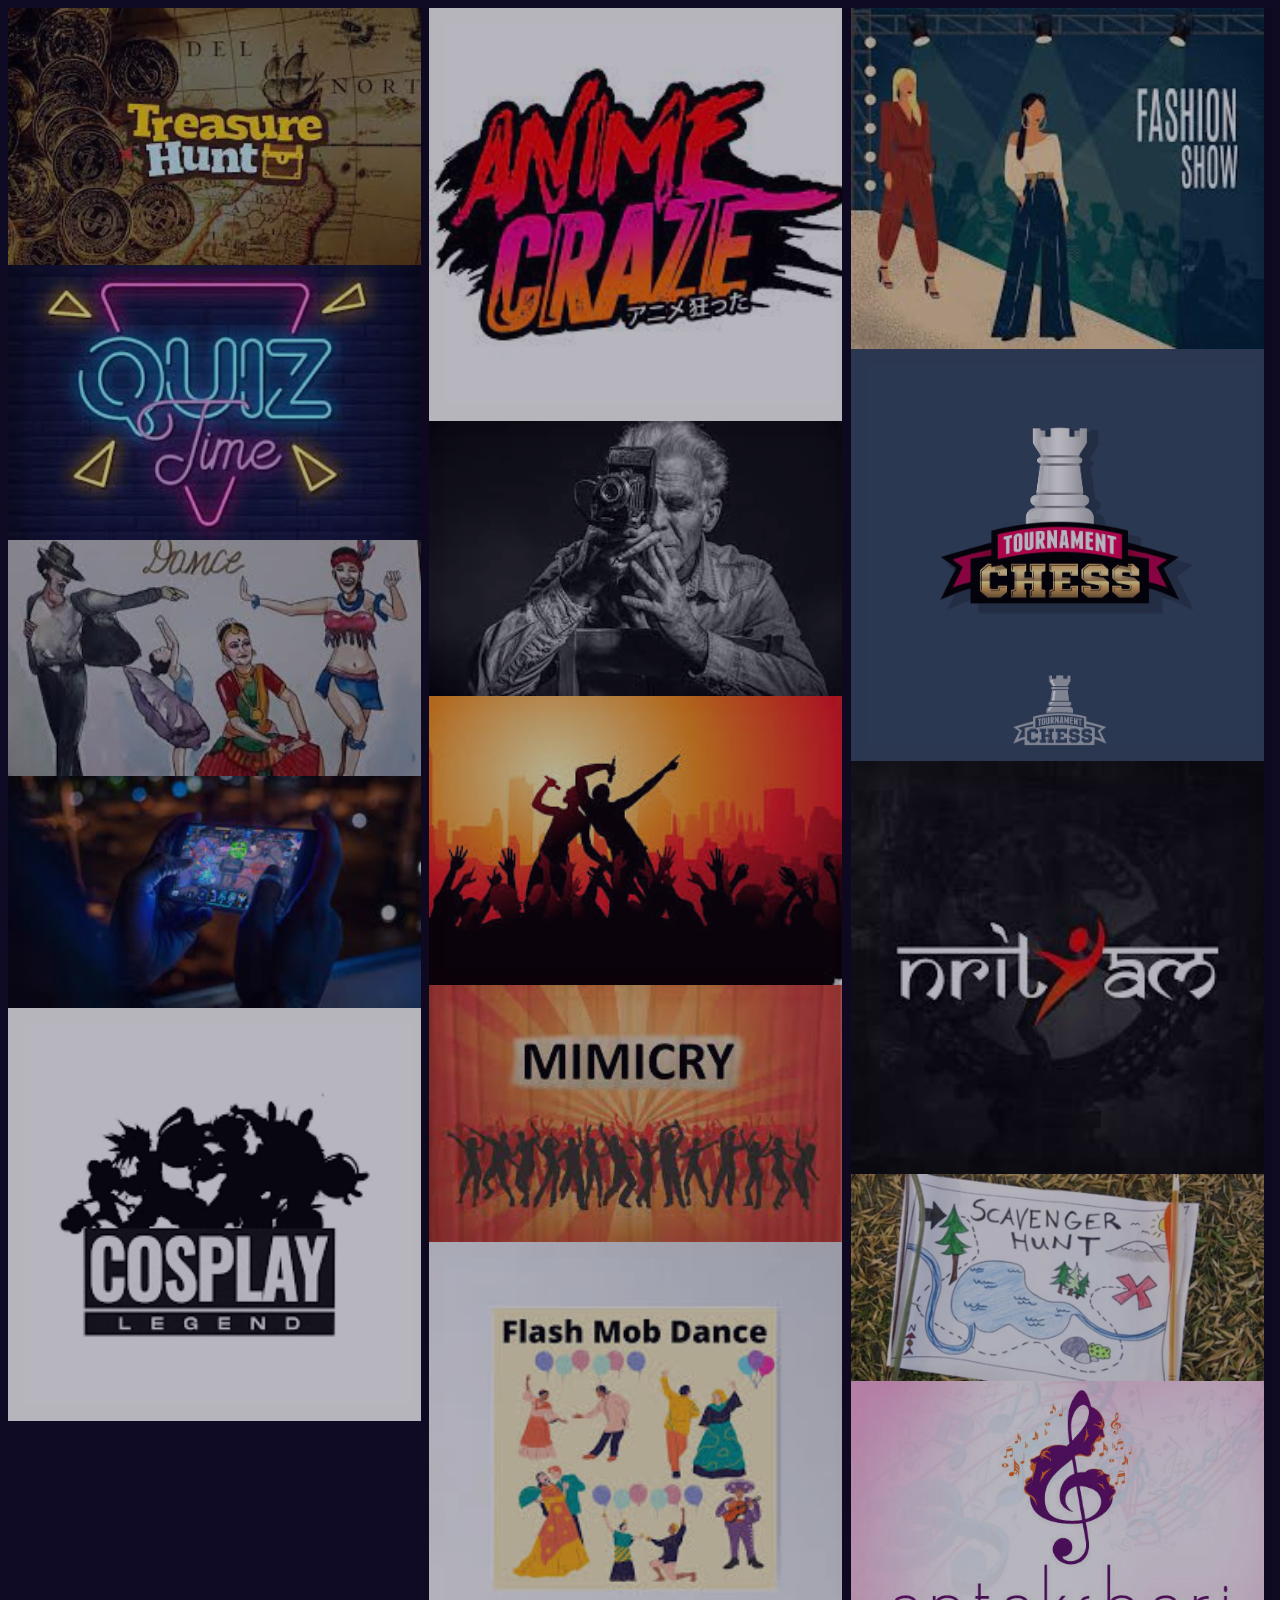
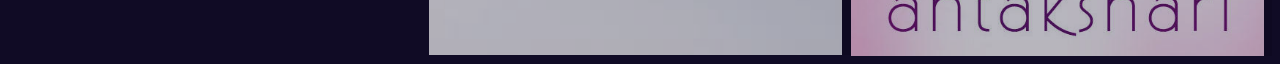
<file: events.html>
<!DOCTYPE html>
<html lang="en">
  <head>
	    <base href="./">
	    <meta charset="utf-8">
	    <meta http-equiv="X-UA-Compatible" content="IE=edge">
        <meta name="theme-color" content="black">
	    <meta name="viewport" content="width=device-width, initial-scale=1.0, shrink-to-fit=no">
	    <meta name="description" content="The grandest festival in the town at Chaibasa Engineering College.This year Bigger Better than ever..">
	    <meta name="author" content="Rohitasw Choudhary">
	    <meta name="keyword" content="Zephyr, Chaibasa Engineering College">
	    <title>Zephyr-2K24|Register</title>
      	<link href="https://stackpath.bootstrapcdn.com/font-awesome/4.7.0/css/font-awesome.min.css" rel="stylesheet" integrity="sha384-wvfXpqpZZVQGK6TAh5PVlGOfQNHSoD2xbE+QkPxCAFlNEevoEH3Sl0sibVcOQVnN" crossorigin="anonymous">
      <link rel="stylesheet" href="https://cdnjs.cloudflare.com/ajax/libs/animate.css/3.7.0/animate.css" />
	    <!-- Main styles for this application-->
	    <link href="assets/css/gal.css" rel="stylesheet">
  </head>
  <body>
<article class='gallery'>
  <a class='gallery-link' href='https://docs.google.com/forms/d/1odDofU19gMz3ovydxCJjF-nhCJmT62jRHT_ADiMDLJU/edit' target="_blank">
    <figure class='gallery-image'>
      <img height='95%' src='assets/images/event/treasure.jpg' width='98%'>
      <figcaption>Treasure Hunt<br> Click to REGISTER</figcaption>
    </figure>      
  </a>
  <a class='gallery-link' href='https://docs.google.com/forms/d/e/1FAIpQLSdYZD1oTUppSFnuVK11IBnPOy3NwynFZ9Oy6_ZljovNYkNy-w/viewform' target="_blank">
    <figure class='gallery-image'>
      <img height='95%' src='assets/images/event/quiz.jpg' width='98%'>
      <figcaption>Quiz Competition<br>Click to REGISTER</figcaption>
    </figure>      
  </a>
  <a class='gallery-link' href='https://docs.google.com/forms/d/13B2VerZC9GeH5ic8Ha7-Xrz3MjgScd_aFaDuF6XuUkw/viewform?sharingaction=ownershiptransfer&ts=65b1f00f&edit_requested=true' target="_blank">
    <figure class='gallery-image'>
      <img height='95%' src='assets/images/event/flashback.jpg' width='98%'>
      <figcaption>Flashback Fusion(Dance Competition)<br>Click to REGISTER</figcaption>
    </figure>      
  </a>
  <a class='gallery-link' href='https://docs.google.com/forms/d/e/1FAIpQLSfsro-dZzNcbF0v6tgkxu2NR2ahMC9_0D0wyIB_VYl-qcp4GQ/viewform' target="_blank">
    <figure class='gallery-image'>
      <img height='95%' src='assets/images/event/mobile_gaming.jpg' width='98%'>
      <figcaption>Online Mobile Gaming<br>Click to REGISTER</figcaption>
    </figure>      
  </a>
  <a class='gallery-link' href='https://docs.google.com/forms/d/e/1FAIpQLSfx6n0uSrzZb-aimZep68nXg6-drcoR5Idhq4pidQuTlrldUQ/viewform' target="_blank">
    <figure class='gallery-image'>
      <img height='95%' src='assets/images/event/cosplay.png' width='98%'>
      <figcaption>Cosplay<br>Click to REGISTER</figcaption>
    </figure>      
  </a>
  <a class='gallery-link' href='https://docs.google.com/forms/d/e/1FAIpQLSfPxZAs7Q4-giiDSwt6aAkijvTH4gWp-xhz0kWpJaHrQKKIvQ/viewform' target="_blank">
    <figure class='gallery-image'>
      <img height='95%' src='assets/images/event/anime.jpg' width='98%'>
      <figcaption>ANIME CRAZE CON<br>Click to REGISTER</figcaption>
    </figure>      
  </a>
  <a class='gallery-link' href='https://docs.google.com/forms/d/e/1FAIpQLSdX2AuNdzEaYZO-GkP7Xa12KqwAcgfxjKD4cZ9QU7cB0eH06g/viewform' target="_blank">
    <figure class='gallery-image'>
      <img height='95%' src='assets/images/event/photography.jpg' width='98%'>
      <figcaption>Photography & Photo Story<br>Click to REGISTER</figcaption>
    </figure>      
  </a>
  <a class='gallery-link' href='https://docs.google.com/forms/d/e/1FAIpQLSdx20sPfwBewkhd3nWb7n6d9wE3Wu2k7C-sXwGrxfEcQC74yw/viewform' target="_blank">
    <figure class='gallery-image'>
      <img height='95%' src='assets/images/event/singing.jpg' width='98%'>
      <figcaption>SANGAM(Singing Competition)<br>Click to REGISTER</figcaption>
    </figure>      
  </a>
  <a class='gallery-link' href='https://docs.google.com/forms/d/e/1FAIpQLSfxy0UrTqmwJ0g2OkDCT8XXp9_WcdaQYsAGVWnob2MmFbMVcQ/viewform' target="_blank">
    <figure class='gallery-image'>
      <img height='95%' src='assets/images/event/mimicry.jpg' width='98%'>
      <figcaption>Mimicry<br>Click to REGISTER</figcaption>
    </figure>      
  </a>
  <a class='gallery-link' href='https://docs.google.com/forms/d/e/1FAIpQLSf9YlZWneyal_wXZPN8mzjx-WCwGcYO75coqedA-_0ithda4A/viewform?vc=0&c=0&w=1&flr=0' target="_blank">
    <figure class='gallery-image'>
      <img height='95%' src='assets/images/event/flash_mob.jpg' width='98%'>
      <figcaption>Rangoli<br>Click to REGISTER</figcaption>
    </figure>      
  </a>
  <a class='gallery-link' href='https://forms.gle/x1hY7B9fQPFtDTg79' target="_blank">
    <figure class='gallery-image'>
      <img height='95%' src='assets/images/event/fashion.jpg' width='98%'>
      <figcaption>Styling Tomorrow: Fashion Show<br>Click to REGISTER</figcaption>
    </figure>      
  </a>
  <a class='gallery-link' href='https://forms.gle/NDUgu7EhT3JRJpyc8' target="_blank">
    <figure class='gallery-image'>
      <img height='95%' src='assets/images/event/chess.jpg' width='98%'>
      <figcaption>Chess Tournament<br>Click to REGISTER</figcaption>
    </figure>      
  </a>
  <a class='gallery-link' href='https://docs.google.com/forms/d/19yvxlqm2JMTCFMPWXrs3UD0lZ4yNWy_lzRph3oZBX7w/viewform?ts=65e57fe3&edit_requested=true' target="_blank">
    <figure class='gallery-image'>
      <img height='95%' src='assets/images/event/nrityam.jpg' width='98%'>
      <figcaption>Nrityam(Dance Competition)<br>Click to REGISTER</figcaption>
    </figure>      
  </a>
  <a class='gallery-link' href='https://forms.gle/j45WzPSb8PbVErMbA' target="_blank">
    <figure class='gallery-image'>
      <img height='95%' src='assets/images/event/scavenger.webp' width='98%'>
      <figcaption>Scavenger<br>Click to REGISTER</figcaption>
    </figure>      
  </a>
  <a class='gallery-link' href='https://forms.gle/ehN3HuXsZvboZtzb9' target="_blank">
    <figure class='gallery-image'>
      <img height='95%' src='assets/images/event/antakshari.jpg' width='98%'>
      <figcaption>Antrakshari<br>Click to REGISTER</figcaption>
    </figure>      
  <!--</a>
  <a class='gallery-link' href='https://docs.google.com/forms/d/1odDofU19gMz3ovydxCJjF-nhCJmT62jRHT_ADiMDLJU/edit' target="_blank">
    <figure class='gallery-image'>
      <img height='95%' src='assets/images/event/treasure.jpg' width='98%'>
      <figcaption>Click to REGISTER</figcaption>
    </figure>      
  </a>
  <a class='gallery-link' href='https://docs.google.com/forms/d/1odDofU19gMz3ovydxCJjF-nhCJmT62jRHT_ADiMDLJU/edit' target="_blank">
    <figure class='gallery-image'>
      <img height='95%' src='assets/images/event/treasure.jpg' width='98%'>
      <figcaption>Click to REGISTER</figcaption>
    </figure>      
  </a>
  <a class='gallery-link' href='https://docs.google.com/forms/d/1odDofU19gMz3ovydxCJjF-nhCJmT62jRHT_ADiMDLJU/edit' target="_blank">
    <figure class='gallery-image'>
      <img height='95%' src='assets/images/event/treasure.jpg' width='98%'>
      <figcaption>Click to REGISTER</figcaption>
    </figure>      
  </a>
  <a class='gallery-link' href='https://docs.google.com/forms/d/1odDofU19gMz3ovydxCJjF-nhCJmT62jRHT_ADiMDLJU/edit' target="_blank">
    <figure class='gallery-image'>
      <img height='95%' src='assets/images/event/treasure.jpg' width='98%'>
      <figcaption>Click to REGISTER</figcaption>
    </figure>      
  </a>   -->
  
</article>

  </body>
  
</html>
</file>
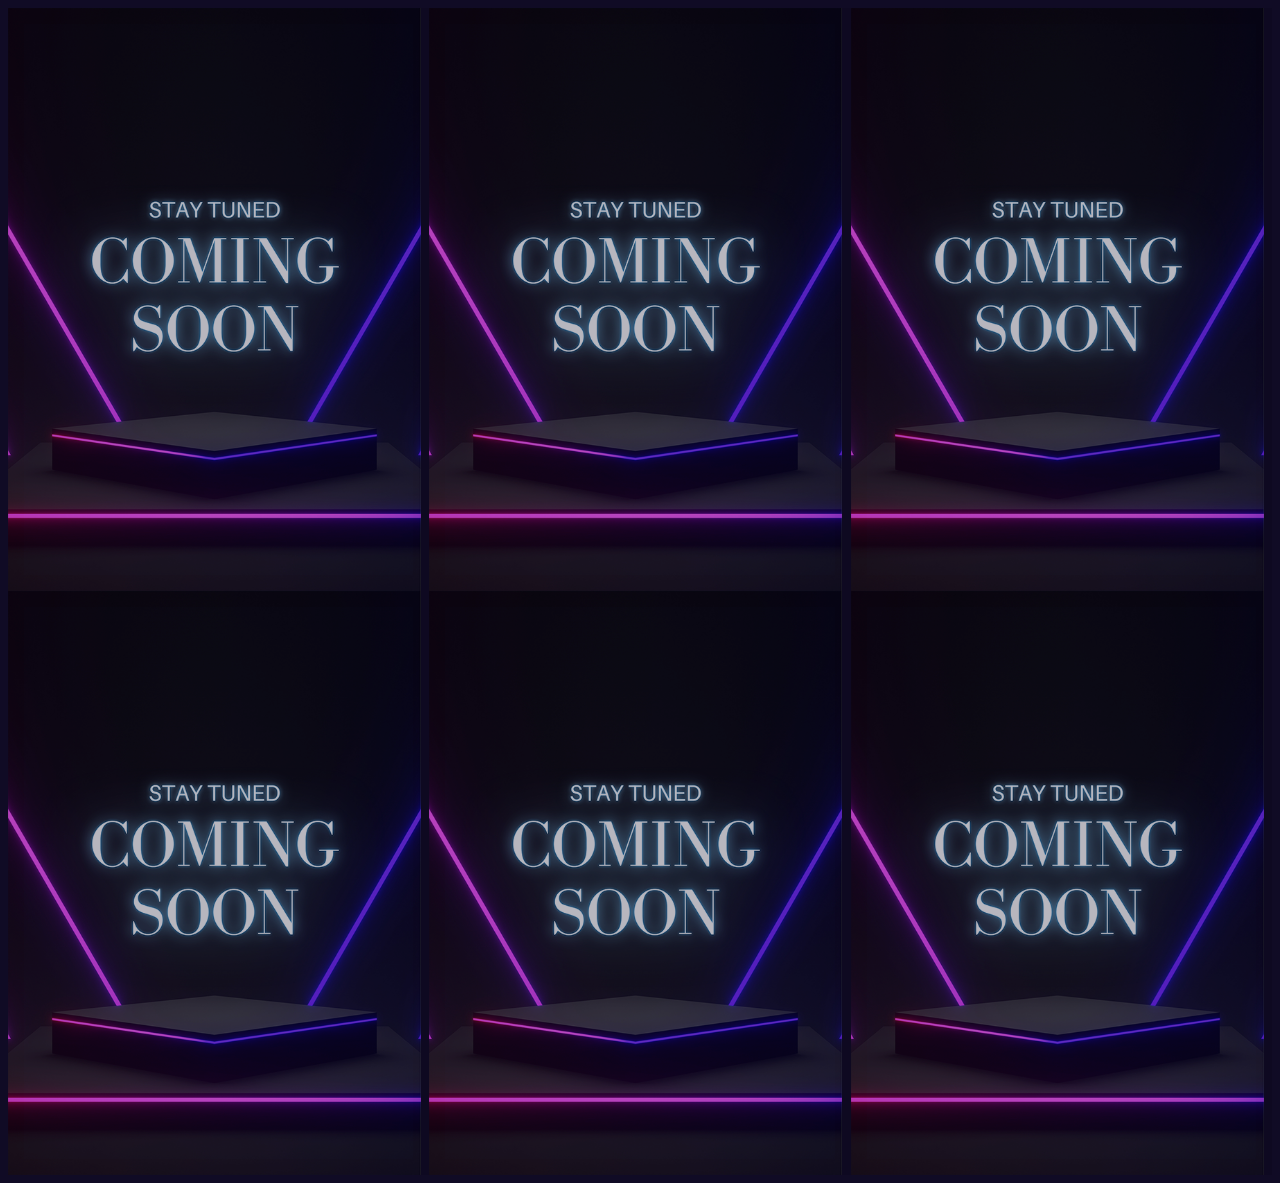
<file: justjamgal.html>
<!DOCTYPE html>
<html lang="en">
  <head>
	    <base href="./">
	    <meta charset="utf-8">
	    <meta http-equiv="X-UA-Compatible" content="IE=edge">
        <meta name="theme-color" content="black">
	    <meta name="viewport" content="width=device-width, initial-scale=1.0, shrink-to-fit=no">
	    <meta name="description" content="The grandest festival in the town at Chaibasa Engineering College.This year Bigger Better than ever..">
	    <meta name="author" content="Rohitasw Choudhary">
	    <meta name="keyword" content="Zephyr, Chaibasa Engineering College">
	    <title>Zephyr-2K24</title>
      	<link href="https://stackpath.bootstrapcdn.com/font-awesome/4.7.0/css/font-awesome.min.css" rel="stylesheet" integrity="sha384-wvfXpqpZZVQGK6TAh5PVlGOfQNHSoD2xbE+QkPxCAFlNEevoEH3Sl0sibVcOQVnN" crossorigin="anonymous">
      <link rel="stylesheet" href="https://cdnjs.cloudflare.com/ajax/libs/animate.css/3.7.0/animate.css" />
	    <!-- Main styles for this application-->
	    <link href="assets/css/gal.css" rel="stylesheet">
  </head>
  <body>
<article class='gallery'>
  <a class='gallery-link' href='assets/images/COMING2.png'>
    <figure class='gallery-image'>
      <img height='95%' src='assets/images/COMING2.png' width='98%'>
      <figcaption>Click to REGISTER</figcaption>
    </figure>
  </a>
  <a class='gallery-link' href='assets/images/COMING2.png'>
    <figure class='gallery-image'>
      <img height='95%' src='assets/images/COMING2.png' width='98%'>
      <figcaption>Click to Enlarge</figcaption>
    </figure>
  </a>
  <a class='gallery-link' href='assets/images/COMING2.png'>
    <figure class='gallery-image'>
      <img height='95%' src='assets/images/COMING2.png' width='98%'>
      <figcaption>Click to Enlarge</figcaption>
    </figure>
  </a>
  <a class='gallery-link' href='assets/images/COMING2.png'>
    <figure class='gallery-image'>
      <img height='95%' src='assets/images/COMING2.png' width='98%'>
      <figcaption>Click to Enlarge</figcaption>
    </figure>
  </a>
  <a class='gallery-link' href='assets/images/COMING2.png'>
    <figure class='gallery-image'>
      <img height='95%' src='assets/images/COMING2.png' width='98%'>
      <figcaption>Click to Enlarge</figcaption>
    </figure>
  </a>
  <a class='gallery-link' href='assets/images/COMING2.png'>
    <figure class='gallery-image'>
      <img height='95%' src='assets/images/COMING2.png' width='98%'>
      <figcaption>Photo caption</figcaption>
    </figure>
  </a>

</article>

  </body>
  
</html>
</file>
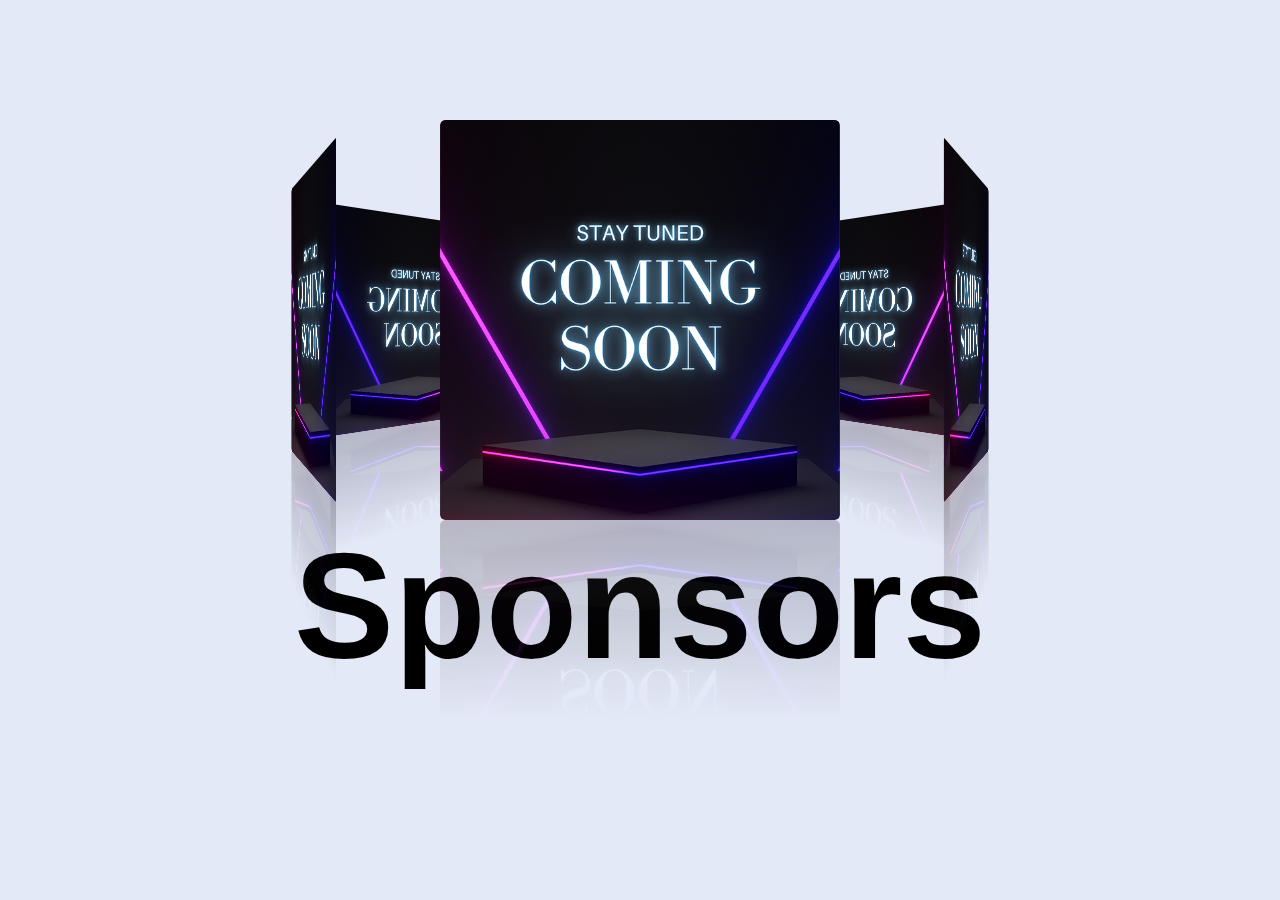
<file: spons.html>
<!DOCTYPE html>
<html lang="en">
  <head>
	    <base href="./">
	    <meta charset="utf-8">
	    <meta http-equiv="X-UA-Compatible" content="IE=edge">
        <meta name="theme-color" content="black">
	    <meta name="viewport" content="width=device-width, initial-scale=1.0, shrink-to-fit=no">
	    <meta name="description" content="The grandest festival in the town at Chaibasa Engineering College .This year Bigger Better than ever..">
	    <meta name="author" content="Rohitasw Choudhary">
	    <meta name="keyword" content="Chaibasa Engineering College">
	    <title>Zephyr-2K24</title>
      	<link href="https://stackpath.bootstrapcdn.com/font-awesome/4.7.0/css/font-awesome.min.css" rel="stylesheet" integrity="sha384-wvfXpqpZZVQGK6TAh5PVlGOfQNHSoD2xbE+QkPxCAFlNEevoEH3Sl0sibVcOQVnN" crossorigin="anonymous">
      <link rel="stylesheet" href="https://cdnjs.cloudflare.com/ajax/libs/animate.css/3.7.0/animate.css" />
	    <!-- Main styles for this application-->
	    <!-- <link href="assets/css/gal.css" rel="stylesheet"> -->
        <link href="assets/css/spon.css" rel="stylesheet">
  </head>
  <body>
    <div class="carousel-container">
        <div class="carousel">
            <div class="carousel-content">
                <div class="carousel-item">
                    <img src="assets/images/COMING2.png" alt="pic" />
                </div>
                <div class="carousel-item">
                    <img src="assets/images/COMING2.png" alt="pic" />
                </div>
                <div class="carousel-item">
                    <img src="assets/images/COMING2.png" alt="pic" />
                </div>
                <div class="carousel-item">
                    <img src="assets/images/COMING2.png" alt="pic" />
                </div>
                <div class="carousel-item">
                    <img src="assets/images/COMING2.png" alt="pic" />
                </div>
                <div class="carousel-item">
                    <img src="assets/images/COMING2.png" alt="pic" />
                </div>
            </div>
        </div>
    </div>

    <!-- Sponsor Section -->
    <div class="sponsor-section">
        <h2>Sponsors</h2>
        <!-- Add sponsor information or content here -->
    </div>
    <script>
        const body = document.querySelector("body"),
                  nav = document.querySelector("nav"),
                  sidebarOpen = document.querySelector(".sidebarOpen"),
                  siderbarClose = document.querySelector(".siderbarClose");
            
              
            
            sidebarOpen.addEventListener("click" , () =>{
                nav.classList.add("active");
            });
            
            body.addEventListener("click" , e =>{
                let clickedElm = e.target;
            
                if(!clickedElm.classList.contains("sidebarOpen") && !clickedElm.classList.contains("menu")){
                    nav.classList.remove("active");
                }
            });
    
    
    </script>
  </body>
 
</html>
</file>
<file: assets/css/gal.css>
html:not(.touch) .gallery-image figcaption, .touch .gallery-image figcaption, .mfp-with-zoom .mfp-title {
  position: absolute;
  top: 50%;
  left: 50%;
  -webkit-transform: translate(-50%, -50%);
          transform: translate(-50%, -50%);
  font-size: 14px;
  color: rgba(255, 255, 255, 0);
  padding: 1em;
  transition: all 0.2s ease;
  font-weight: 600;
  max-width: calc(100% - 9em);
  line-height: 1.25;
  text-align: center;
  box-sizing: border-box;
}
html:not(.touch) .gallery-image figcaption:before, .touch .gallery-image figcaption:before, .mfp-with-zoom .mfp-title:before, html:not(.touch) .gallery-image figcaption:after, .touch .gallery-image figcaption:after, .mfp-with-zoom .mfp-title:after {
  content: "";
  position: absolute;
  background: rgba(0, 0, 0, 0.2);
  width: 100%;
  height: 100%;
  padding: 1em;
  transition: all 0.3s ease-in-out;
  opacity: 0;
  z-index: -1;
}
html:not(.touch) .gallery-image figcaption:before, .touch .gallery-image figcaption:before, .mfp-with-zoom .mfp-title:before, html:not(.touch) .gallery-image figcaption:after, .touch .gallery-image figcaption:after, .mfp-with-zoom .mfp-title:after {
  right: 100%;
  bottom: 100%;
}
html:not(.touch) .gallery-image figcaption:after, .touch .gallery-image figcaption:after, .mfp-with-zoom .mfp-title:after {
  left: 100%;
  top: 100%;
}
html:not(.touch) .gallery-image figcaption.visible, html:not(.touch) .gallery-image:hover figcaption, .touch .gallery-image figcaption, .mfp-with-zoom .visible.mfp-title, .mfp-with-zoom.mfp-ready .mfp-title {
  color: white;
  text-shadow: 0 0 1px rgba(0, 0, 0, 0.2);
  transition: all 0.2s ease 0.3s;
}
html:not(.touch) .gallery-image figcaption.visible:before, html:not(.touch) .gallery-image:hover figcaption:before, .touch .gallery-image figcaption:before, .mfp-with-zoom .visible.mfp-title:before, .mfp-with-zoom.mfp-ready .mfp-title:before, html:not(.touch) .gallery-image figcaption.visible:after, html:not(.touch) .gallery-image:hover figcaption:after, .touch .gallery-image figcaption:after, .mfp-with-zoom .visible.mfp-title:after, .mfp-with-zoom.mfp-ready .mfp-title:after {
  opacity: 1;
}
html:not(.touch) .gallery-image figcaption.visible:before, html:not(.touch) .gallery-image:hover figcaption:before, .touch .gallery-image figcaption:before, .mfp-with-zoom .visible.mfp-title:before, .mfp-with-zoom.mfp-ready .mfp-title:before {
  right: -1.5em;
  bottom: -1.5em;
}
html:not(.touch) .gallery-image figcaption.visible:after, html:not(.touch) .gallery-image:hover figcaption:after, .touch .gallery-image figcaption:after, .mfp-with-zoom .visible.mfp-title:after, .mfp-with-zoom.mfp-ready .mfp-title:after {
  left: -1.5em;
  top: -1.5em;
}

html {
  -moz-osx-font-smoothing: grayscale;
  -webkit-font-smoothing: antialiased;
  text-rendering: optimizelegibility;
  background: rgb(16, 11, 37);
}

body {
  font-family: "Montserrat", sans-serif;
}

.gallery {
  -webkit-column-gap: 0;
          column-gap: 0;
}
@media (min-width: 480px) {
  .gallery {
    -webkit-column-count: 2;
            column-count: 2;
  }
}
@media (min-width: 1260px) {
  .gallery {
    -webkit-column-count: 3;
            column-count: 3;
  }
}

.gallery-image {
  position: relative;
  margin: 0;
  padding: 0;

}
.gallery-image:before, .gallery-image:after {
  content: "";
  position: absolute;
  top: 0;
  left: 0;
  right: 0;
  bottom: 0;
  border: 16px solid rgba(0, 0, 0, 0.1);
  transition: all 0.2s;
  will-change: border;
}
.gallery-image:after {
  border-width: 0;
}
.gallery-image img {
  display: block;
  max-width: 100%;
  max-height: 100%;;
  opacity: 0.7;
}
html:not(.touch) .gallery-image {
  overflow: hidden;
}
html:not(.touch) .gallery-image:hover:before {
  border-width: 16px;
}
html:not(.touch) .gallery-image:hover:after {
  border-width: 32px;
}
.touch .gallery-image figcaption {
  top: auto;
  bottom: 2em;
}

.mfp-with-zoom .mfp-container, .mfp-with-zoom.mfp-bg {
  opacity: 0;
  -webkit-backface-visibility: hidden;
          backface-visibility: hidden;
  transition: all 0.3s ease-out;
}
.mfp-with-zoom.mfp-bg {
  background-color: rgba(0, 0, 0, 0.9);
}
.mfp-with-zoom.mfp-ready .mfp-container {
  opacity: 1;
}
.mfp-with-zoom.mfp-ready.mfp-bg {
  opacity: 1;
}
.mfp-with-zoom.mfp-removing .mfp-container, .mfp-with-zoom.mfp-removing.mfp-bg {
  opacity: 0;
}
.mfp-with-zoom img.mfp-img {
  padding: 0;
}
.mfp-with-zoom .mfp-figure:after {
  top: 0;
  bottom: 0;
}
.mfp-with-zoom .mfp-container {
  padding: 0;
}
.mfp-with-zoom .mfp-content {
  overflow: hidden;
}
.mfp-with-zoom .mfp-bottom-bar {
  top: auto;
  bottom: 0;
  margin-top: 0;
}
.mfp-with-zoom .mfp-title {
  top: auto;
  bottom: 2em;
}

.mfp-arrow {
  opacity: 1;
  margin-top: 0 !important;
  width: 20%;
  height: 30%;
  -webkit-transform: translateY(-50%);
          transform: translateY(-50%);
}
.mfp-arrow:before, .mfp-arrow:after {
  margin: 0;
  border: none;
  width: 2rem;
  height: 2rem;
  -webkit-transform: rotate(-45deg) translate(-50%, -100%);
          transform: rotate(-45deg) translate(-50%, -100%);
  opacity: 1;
  top: 50%;
  left: 50%;
  transition: all 0.15s;
}
.mfp-arrow:active {
  -webkit-transform: translateY(-50%) scale(0.95);
          transform: translateY(-50%) scale(0.95);
}

.mfp-arrow-left {
  left: 0;
}
.mfp-arrow-left:before, .mfp-arrow-left:after {
  border-top: 2px solid white;
  border-left: 2px solid white;
}
.mfp-arrow-left:after {
  margin-left: 2rem;
}
.mfp-arrow-left:hover:before, .mfp-arrow-left:active:before {
  margin-left: 2rem;
}
.mfp-arrow-left:hover:after, .mfp-arrow-left:active:after {
  margin-left: 0;
}

.mfp-arrow-right {
  right: 0;
}
.mfp-arrow-right:before, .mfp-arrow-right:after {
  border-right: 2px solid white;
  border-bottom: 2px solid white;
}
.mfp-arrow-right:after {
  margin-left: 2rem;
}
.mfp-arrow-right:hover:before {
  margin-left: 2rem;
}
.mfp-arrow-right:hover:after {
  margin-left: 0;
}

button.mfp-close {
  opacity: 1;
  margin-top: 0 !important;
  width: 20%;
  height: 30%;
  font: 0/0 serif;
  text-shadow: none;
  color: transparent;
}
button.mfp-close:before, button.mfp-close:after {
  content: "";
  position: absolute;
  top: 50%;
  left: 50%;
  margin: 0;
  border: none;
  width: 2rem;
  height: 2rem;
  opacity: 1;
  transition: all 0.15s;
  -webkit-transform-origin: 0 0;
          transform-origin: 0 0;
  border-top: 2px solid white;
  border-left: 2px solid white;
}
button.mfp-close:before {
  -webkit-transform: rotate(-45deg);
          transform: rotate(-45deg);
}
button.mfp-close:after {
  -webkit-transform: rotate(135deg);
          transform: rotate(135deg);
}
button.mfp-close:hover:before {
  -webkit-transform: rotate(135deg);
          transform: rotate(135deg);
}
button.mfp-close:hover:after {
  -webkit-transform: rotate(315deg);
          transform: rotate(315deg);
}
button.mfp-close:active {
  -webkit-transform: scale(0.95);
          transform: scale(0.95);
}

a {
  text-decoration: none;
  color: inherit;
}

[id=footer] {
  margin-top: 10vh;
  padding: 10vh 0;
  text-align: center;
}
[id=footer] .container {
  position: relative;
}
[id=footer] .container:before, [id=footer] .container:after {
  content: "";
  position: absolute;
  bottom: 100%;
  left: 20px;
  z-index: 10;
  border-top: 2px solid;
  width: 10%;
  margin-bottom: 10vh;
}
[id=footer] .container:after {
  left: auto;
  right: 20px;
}
[id=footer] * {
  display: block;
}
[id=footer] * + * {
  margin-top: 5vh;
}
[id=footer] .logo {
  font-weight: 600;
  font-size: 1.5em;
}
[id=footer] .copy {
  text-transform: uppercase;
  font-size: 0.75em;
  font-weight: 600;
}
</file>
<file: assets/css/spon.css>
/* Collapsible Navbar Styles */

* {
  margin: 0;
  padding: 0;
  box-sizing: border-box;
}

body {
  margin: 0;
  padding: 0;
  min-height: 100vh;
  background-color: #a69e9e;
  font-family: Arial, sans-serif;
  display: flex;
  flex-direction: column;
  align-items: center;
}

:root {
  --body-color: #e4e9f7;
  --nav-color: transparent;
  --side-nav: #010718;
  --text-color: #cfcfcf;
  --search-bar: #f2f2f2;
  --search-text: #010718;
}

body {
  height: 100vh;
  background-color: var(--body-color);
}

body.dark {
  --body-color: #18191a;
  --nav-color: #242526;
  --side-nav: #242526;
  --text-color: #ccc;
  --search-bar: #242526;
}

nav {
  position: relative;
  top: 0;
  left: 0;
  height: 100px;
  width: 100%;
  background-color: var(--nav-color);
  z-index: 100;
}

body.dark nav {
  border: 1px solid #393838;
}

nav .nav-bar {
  position: relative;
  height: 100%;
  max-width: 1000px;
  width: 100%;
  background-color: var(--nav-color);
  margin: 0 auto;
  padding: 0 30px;
  display: flex;
  align-items: center;
  justify-content: space-between;
}

nav .nav-bar .sidebarOpen {
  color: var(--text-color);
  font-size: 25px;
  padding: 5px;
  cursor: pointer;
  display: none;
}

nav .nav-bar .logo a {
  font-size: 25px;
  font-weight: 500;
  color: var(--text-color);
  text-decoration: none;
}

nav .nav-bar .logo img {
  width: 100%;
  height: auto;
  margin-top: 1vh;
  left: 0;
  height: 135px;
  width: 200px;
}

.menu .logo-toggle {
  display: none;
}

.nav-bar .nav-links {
  display: flex;
  align-items: center;
  gap: 1vw;
}
.nav-links li {
  padding: 10px 20px;
  border: 1px solid #ff34343c;
  border-radius: 50px;
  font-weight: 450;
  /* color: #000000; */
  transition: all ease 0.4s;
  position: relative;
  font-size: 15px;
  overflow: hidden;
}

.nav-links li::after {
  content: "";
  position: absolute;
  height: 100%;
  width: 100%;
  background: rgb(250, 181, 4);
  background: linear-gradient(
    0deg,
    rgba(250, 181, 4, 1) 6%,
    rgba(224, 18, 18, 1) 100%
  );
  left: 0;
  bottom: -100%;
  border-radius: 50%;
  transition: all ease 0.4s;
}

.nav-links li:hover::after {
  bottom: 0;
  border-radius: 0;
}

.nav-links li a {
  color: #0a0a0abb;
  text-decoration: none;
  position: relative;
  z-index: 9;
}

.nav-links li:hover a {
  color: #0c0c0c;
}
.carousel-container {
  margin-top: 120px; /* Adjust the space between navbar and carousel */
}
/* Carousel Styles */
.carousel {
  width: 400px;
  height: 400px;
  perspective: 800px;
}

.carousel-content {
  position: relative;
  width: 100%;
  height: 100%;
  transform: translateZ(-500px) rotateY(0);
  transform-style: preserve-3d;
  animation: carousel 10s infinite cubic-bezier(1, 0.015, 0.295, 1.225) forwards;
}

.carousel-item {
  width: 100%;
  height: 100%;
  border-radius: 5px;
  position: absolute;
  top: 0;
  left: 0;
  overflow: hidden;
  -webkit-box-reflect: below 0px
    linear-gradient(transparent, transparent, #00000040);
}

.carousel-item img {
  width: 100%;
  height: 100%;
  object-fit: cover;
  border-radius: 5px;
}

.carousel-item:nth-child(1) {
  transform: rotateY(0) translateZ(500px);
}

.carousel-item:nth-child(2) {
  transform: rotateY(60deg) translateZ(500px);
}

.carousel-item:nth-child(3) {
  transform: rotateY(120deg) translateZ(500px);
}

.carousel-item:nth-child(4) {
  transform: rotateY(180deg) translateZ(500px);
}

.carousel-item:nth-child(5) {
  transform: rotateY(240deg) translateZ(500px);
}

.carousel-item:nth-child(6) {
  transform: rotateY(300deg) translateZ(500px);
}

/* Create a carousel animation */
@keyframes carousel {
  0%,
  8.3% {
    transform: translateZ(-500px) rotateY(0);
  }
  16.6%,
  24.9% {
    transform: translateZ(-500px) rotateY(-60deg);
  }
  33.2%,
  41.5% {
    transform: translateZ(-500px) rotateY(-120deg);
  }
  49.8%,
  58.1% {
    transform: translateZ(-500px) rotateY(-180deg);
  }
  66.4%,
  74.7% {
    transform: translateZ(-500px) rotateY(-240deg);
  }
  83%,
  91.3% {
    transform: translateZ(-500px) rotateY(-300deg);
  }
  100% {
    transform: translateZ(-500px) rotateY(-360deg);
  }
}

.sponsor-section {
  font-size: 100px;
  text-align: justify;
}

@media only screen and (max-width: 395px) {
  * {
    margin: 0;
    padding: 0;
    box-sizing: border-box;
  }

  body {
    margin: 0;
    padding: 0;
    min-height: 100vh;
    background-color: #a69e9e;
    font-family: Arial, sans-serif;
    display: flex;
    flex-direction: column;
    align-items: center;
  }

  /* Navbar Styles */
  #page1 {
    min-height: 100vh;
    width: 100%;
    padding: 0 0vw;
  }

  nav .nav-bar .sidebarOpen {
    display: block;
  }

  .menu {
    position: fixed;
    height: 100%;
    width: 320px;
    left: -100%;
    top: 0;
    padding: 20px;
    background-color: var(--side-nav);
    z-index: 100;
    transition: all 0.4s ease;
  }

  nav.active .menu {
    left: -0%;
  }

  nav.active .nav-bar .navLogo a {
    opacity: 0;
    transition: all 0.3s ease;
  }

  .menu .logo-toggle {
    display: block;
    width: 100%;
    display: flex;
    align-items: center;
    justify-content: space-between;
    z-index: 9999;
  }

  .logo-toggle .siderbarClose {
    color: var(--text-color);
    font-size: 24px;
    cursor: pointer;
  }

  .nav-bar .nav-links {
    flex-direction: column;
    padding-top: 30px;
  }

  .nav-links li a {
    display: block;
    margin-top: 20px;
    color: white;
  }
  .navLogo img {
    display: none;
  }

  .carousel-container {
    margin-top: 160px; /* Adjust the space for collapsed navbar */
  }

  /* Adjust carousel size for smaller screens */
  .carousel {
    width: 200px;
    height: 200px;
  }
  .carousel-content {
    position: relative;
    width: 100%;
    height: 100%;
    transform: translateZ(-500px) rotateY(0);
    transform-style: preserve-3d;
    animation: carousel 10s infinite cubic-bezier(1, 0.015, 0.295, 1.225)
      forwards;
  }

  .carousel-item {
    width: 100%;
    height: 100%;
    border-radius: 5px;
    position: absolute;
    top: 0;
    left: 0;
    overflow: hidden;
    -webkit-box-reflect: below 0px
      linear-gradient(transparent, transparent, #00000040);
  }

  .carousel-item img {
    width: 100%;
    height: 100%;
    object-fit: cover;
    border-radius: 5px;
  }

  .carousel-item:nth-child(1) {
    transform: rotateY(0) translateZ(500px);
  }

  .carousel-item:nth-child(2) {
    transform: rotateY(60deg) translateZ(500px);
  }

  .carousel-item:nth-child(3) {
    transform: rotateY(120deg) translateZ(500px);
  }

  .carousel-item:nth-child(4) {
    transform: rotateY(180deg) translateZ(500px);
  }

  .carousel-item:nth-child(5) {
    transform: rotateY(240deg) translateZ(500px);
  }

  .carousel-item:nth-child(6) {
    transform: rotateY(300deg) translateZ(500px);
  }

  /* Create a carousel animation */
  @keyframes carousel {
    0%,
    8.3% {
      transform: translateZ(-500px) rotateY(0);
    }
    16.6%,
    24.9% {
      transform: translateZ(-500px) rotateY(-60deg);
    }
    33.2%,
    41.5% {
      transform: translateZ(-500px) rotateY(-120deg);
    }
    49.8%,
    58.1% {
      transform: translateZ(-500px) rotateY(-180deg);
    }
    66.4%,
    74.7% {
      transform: translateZ(-500px) rotateY(-240deg);
    }
    83%,
    91.3% {
      transform: translateZ(-500px) rotateY(-300deg);
    }
    100% {
      transform: translateZ(-500px) rotateY(-360deg);
    }
  }
  .sponsor-section {
    font-size: 20px;
  }
}
</file>
